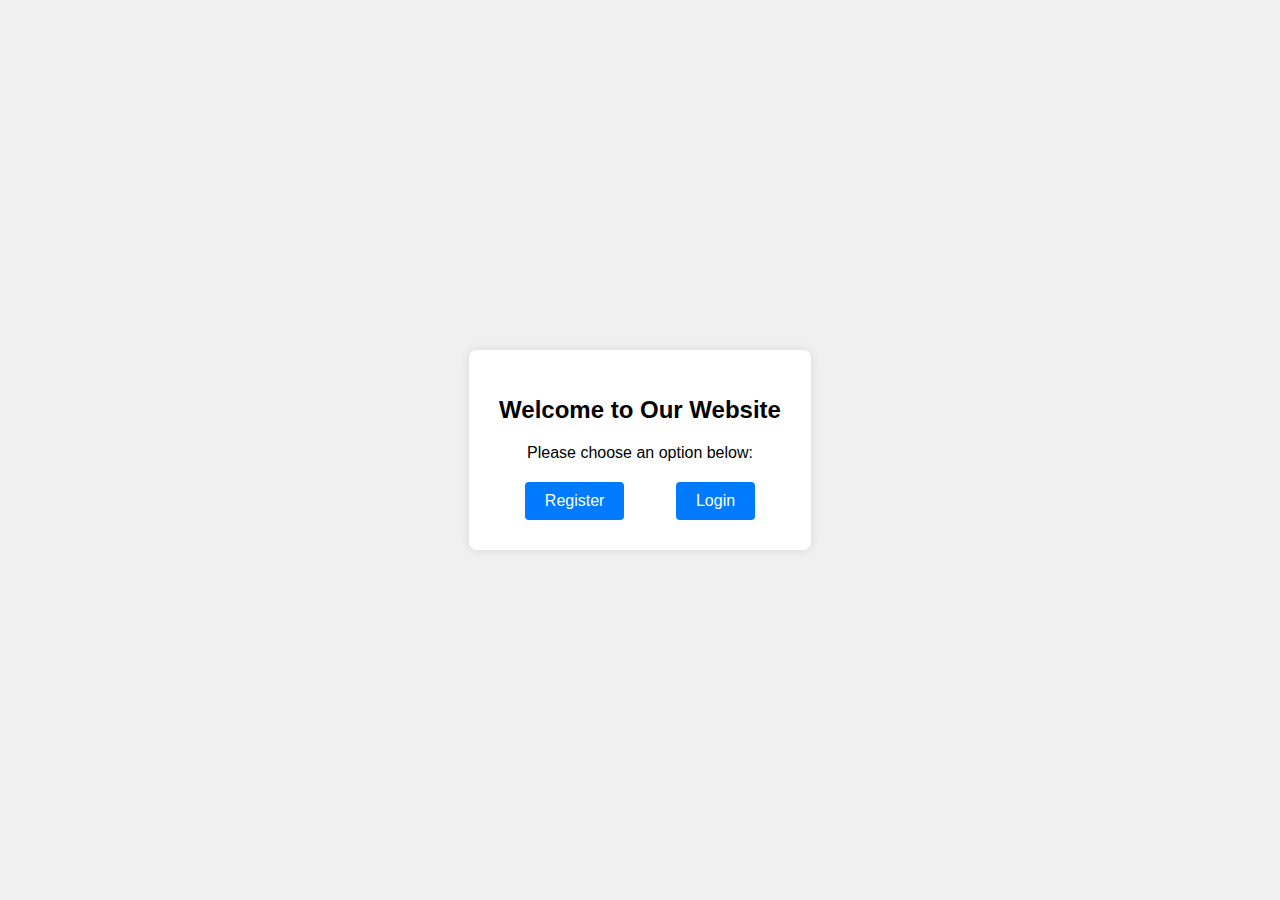
<file: index.html>
<!DOCTYPE html>
<html lang="en">
<head>
    <meta charset="UTF-8">
    <meta name="viewport" content="width=device-width, initial-scale=1.0">
    <title>Welcome to Our Website</title>
    <style>
        body {
            font-family: Arial, sans-serif;
            background-color: #f0f0f0;
            display: flex;
            justify-content: center;
            align-items: center;
            height: 100vh;
            margin: 0;
        }
        .container {
            text-align: center;
            background-color: #fff;
            padding: 30px;
            border-radius: 8px;
            box-shadow: 0 0 10px rgba(0, 0, 0, 0.1);
        }
        h1 {
            margin-bottom: 20px;
            font-size: 24px;
        }
        .buttons {
            display: flex;
            justify-content: space-around;
            margin-top: 20px;
        }
        .buttons a {
            text-decoration: none;
            background-color: #007bff;
            color: white;
            padding: 10px 20px;
            border-radius: 4px;
            font-size: 16px;
            transition: background-color 0.3s;
        }
        .buttons a:hover {
            background-color: #0056b3;
        }
    </style>
</head>
<body>
    <div class="container">
        <h1>Welcome to Our Website</h1>
        <p>Please choose an option below:</p>
        <div class="buttons">
            <a href="/register.html">Register</a>
            <a href="/login.html">Login</a>
        </div>
    </div>
</body>
</html>
</file>
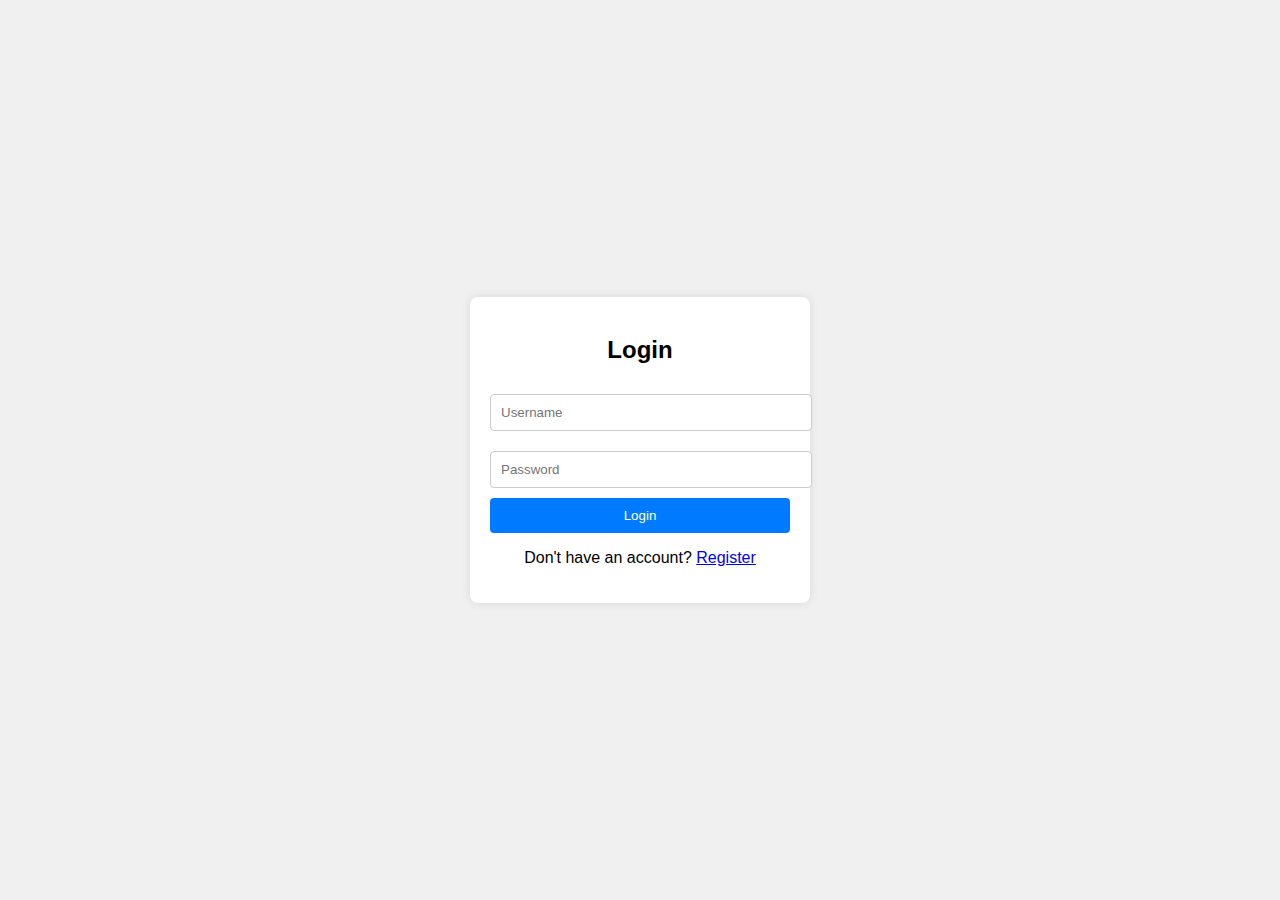
<file: login.html>
<!DOCTYPE html>
<html lang="en">
<head>
    <meta charset="UTF-8">
    <meta name="viewport" content="width=device-width, initial-scale=1.0">
    <title>Login</title>
    <style>
        body {
            font-family: Arial, sans-serif;
            background-color: #f0f0f0;
            display: flex;
            justify-content: center;
            align-items: center;
            height: 100vh;
            margin: 0;
        }
        .form-container {
            background-color: #fff;
            padding: 20px;
            border-radius: 8px;
            box-shadow: 0 0 10px rgba(0, 0, 0, 0.1);
            width: 300px;
            text-align: center;
        }
        h2 {
            margin-bottom: 20px;
        }
        input[type="text"], input[type="password"] {
            width: 100%;
            padding: 10px;
            margin: 10px 0;
            border: 1px solid #ccc;
            border-radius: 4px;
        }
        input[type="submit"] {
            background-color: #007bff;
            color: white;
            border: none;
            padding: 10px;
            border-radius: 4px;
            cursor: pointer;
            width: 100%;
        }
        input[type="submit"]:hover {
            background-color: #0056b3;
        }
    </style>
</head>
<body>
    <div class="form-container">
        <h2>Login</h2>
        <form action="/cgi-bin/login.cgi" method="post">
            <input type="text" name="username" placeholder="Username" required><br>
           <input type="password" name="password" placeholder="Password" required><br>
            <input type="submit" value="Login">
            <p>Don't have an account? <a href="/register.html">Register</a></p>
        </form>
    </div>
</body>
</html>
</file>
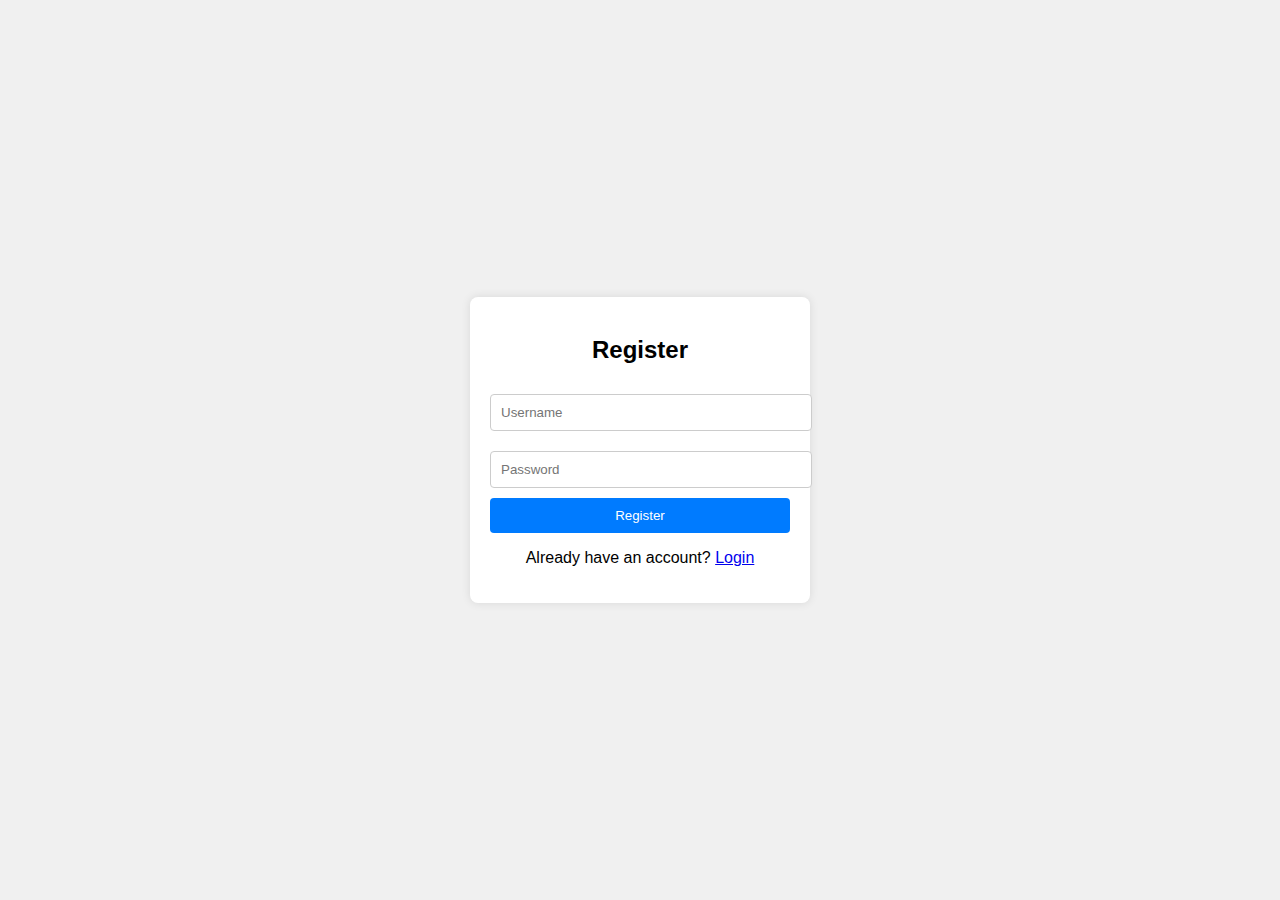
<file: register.html>
<!DOCTYPE html>
<html lang="en">
<head>
    <meta charset="UTF-8">
    <meta name="viewport" content="width=device-width, initial-scale=1.0">
    <title>Register</title>
    <style>
        body {
            font-family: Arial, sans-serif;
            background-color: #f0f0f0;
            display: flex;
            justify-content: center;
            align-items: center;
            height: 100vh;
            margin: 0;
        }
        .form-container {
            background-color: #fff;
            padding: 20px;
            border-radius: 8px;
            box-shadow: 0 0 10px rgba(0, 0, 0, 0.1);
            width: 300px;
            text-align: center;
        }
        h2 {
            margin-bottom: 20px;
        }
        input[type="text"], input[type="password"] {
            width: 100%;
            padding: 10px;
            margin: 10px 0;
            border: 1px solid #ccc;
            border-radius: 4px;
        }
        input[type="submit"] {
            background-color: #007bff;
            color: white;
            border: none;
            padding: 10px;
            border-radius: 4px;
            cursor: pointer;
            width: 100%;
        }
        input[type="submit"]:hover {
            background-color: #0056b3;
        }
    </style>

</head>
<body>
    <div class="form-container">
        <h2>Register</h2>
        <form action="/cgi-bin/register.cgi" method="post">
            <input type="text" name="username" placeholder="Username" required><br>
            <input type="password" name="password" placeholder="Password" required><br>
            <input type="submit" value="Register">
            <p>Already have an account? <a href="/login.html">Login</a></p>
        </form>
    </div>
</body>
</html>
</file>
